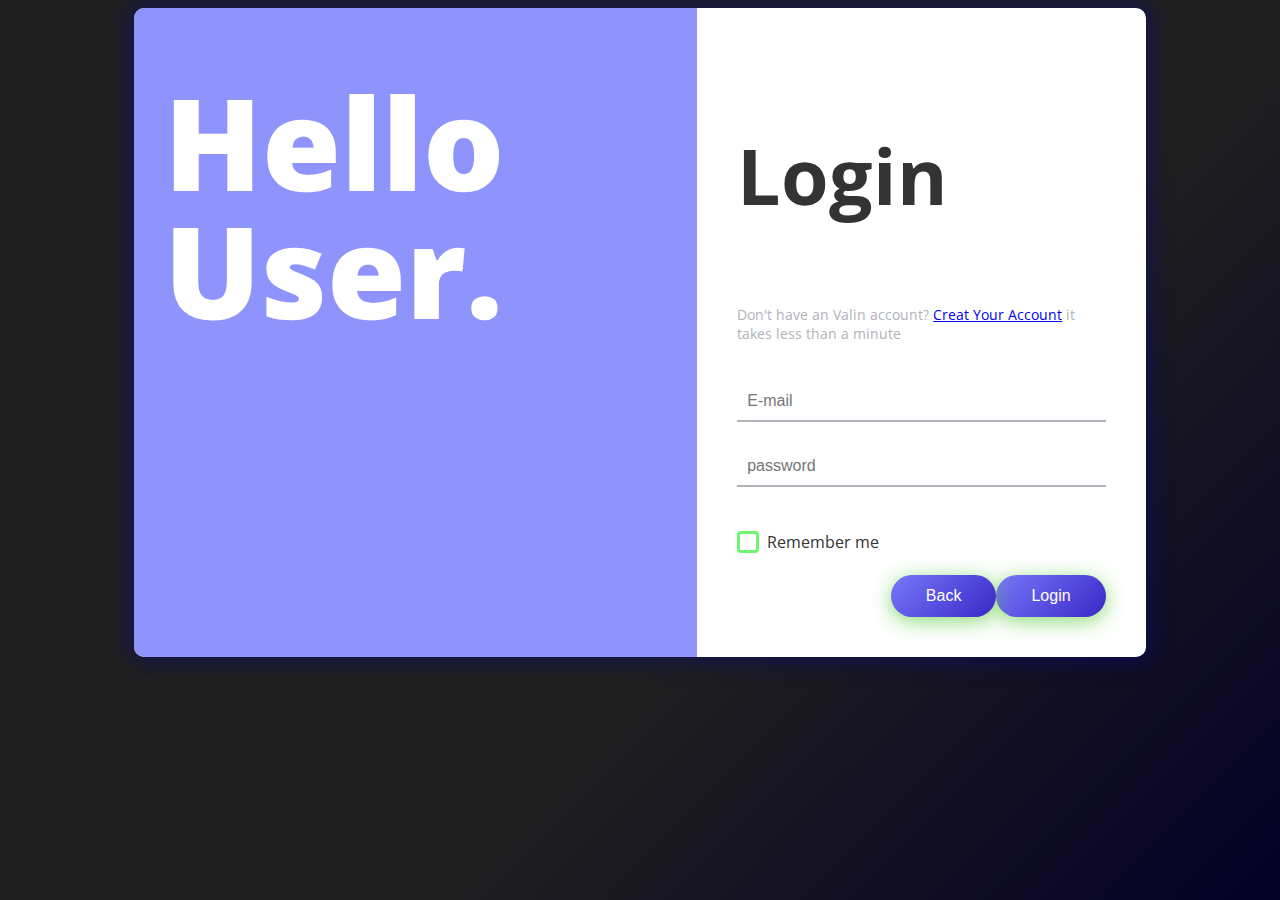
<file: login-en.html>
<!DOCTYPE html>
<html lang="en" >
<head>
  <meta charset="UTF-8">
  <title>Login-Valin</title>
  <link href="https://fonts.googleapis.com/css?family=Open+Sans" rel="stylesheet">


<link href="https://maxcdn.bootstrapcdn.com/font-awesome/4.7.0/css/font-awesome.min.css" rel="stylesheet" integrity="sha384-wvfXpqpZZVQGK6TAh5PVlGOfQNHSoD2xbE+QkPxCAFlNEevoEH3Sl0sibVcOQVnN" crossorigin="anonymous"><link rel="stylesheet" href="./style.css">

</head>
<body>
<!-- partial:index.partial.html -->
<div class="box-form">
	<div class="left">
		<div class="overlay">
		<h1>Hello User.</h1>
		
		<span>
			
		</span>
		</div>
	</div>
	
	
		<div class="right">
		<h5>Login</h5>
		<p>Don't have an Valin account? <a href="register-en.html">Creat Your Account</a> it takes less than a minute</p>
		<div class="inputs">
			<input type="email" placeholder="E-mail">
			<br>
			<input type="password" placeholder="password">
		</div>
			
			<br><br>
			
		<div class="remember-me--forget-password">
				<!-- Angular -->
	<label>
		<input type="checkbox" name="item" checked/>
		<span class="text-checkbox">Remember me</span>
	</label>
			
		</div>
			
			<br>
			<button>Login</button><a href="index.html"><button>Back</button></a>
	</div>
	
</div>
<!-- partial --> 
</body>
</html>
</file>
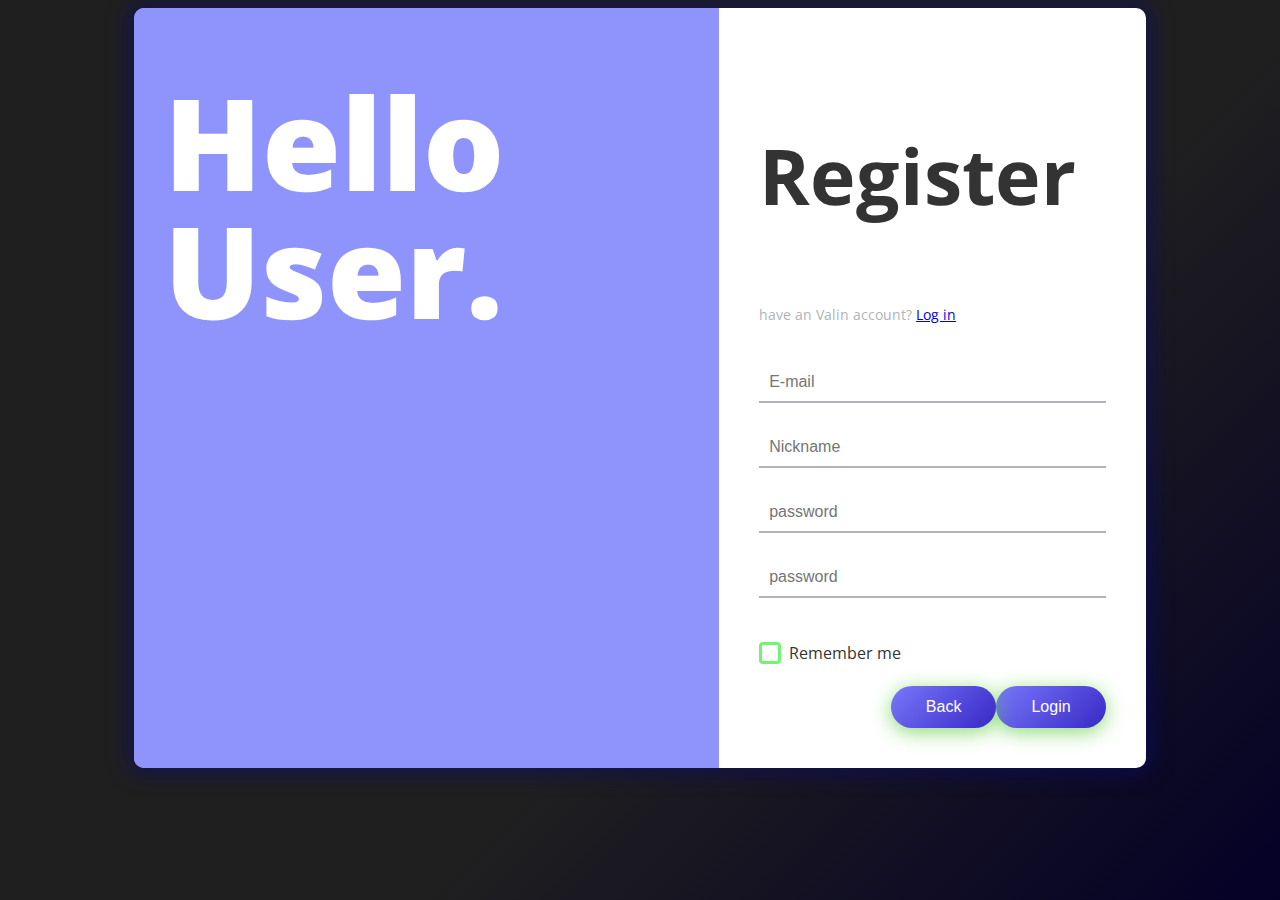
<file: register-en.html>
<!DOCTYPE html>
<html lang="en" >
<head>
  <meta charset="UTF-8">
  <title>Register-Valin</title>
  <link href="https://fonts.googleapis.com/css?family=Open+Sans" rel="stylesheet">


<link href="https://maxcdn.bootstrapcdn.com/font-awesome/4.7.0/css/font-awesome.min.css" rel="stylesheet" integrity="sha384-wvfXpqpZZVQGK6TAh5PVlGOfQNHSoD2xbE+QkPxCAFlNEevoEH3Sl0sibVcOQVnN" crossorigin="anonymous"><link rel="stylesheet" href="./style.css">

</head>
<body>
<!-- partial:index.partial.html -->
<div class="box-form">
	<div class="left">
		<div class="overlay">
		<h1>Hello User.</h1>
		
		<span>
			
		</span>
		</div>
	</div>
	
	
		<div class="right">
		<h5>Register</h5>
		<p>have an Valin account? <a href="login-en.html">Log in</a> </p>
		<div class="inputs">
			<input type="email" placeholder="E-mail">
			<input type="name" placeholder="Nickname">
			<br>
			<input type="password" placeholder="password">
		
		<input type="password" placeholder="password">
	</div>
			
			<br><br>
			
		<div class="remember-me--forget-password">
				<!-- Angular -->
	<label>
		<input type="checkbox" name="item" checked/>
		<span class="text-checkbox">Remember me</span>
	</label>
			
		</div>
			
			<br>
			<button>Login</button><a href="index.html"><button>Back</button></a>
	</div>
	
</div>
<!-- partial --> 
</body>
</html>
</file>
<file: style.css>
body {
  background-image: linear-gradient(135deg, #201f1f 60%, #040027 100%);
  background-size: cover;
  background-repeat: no-repeat;
  background-attachment: fixed;
  font-family: "Open Sans", sans-serif;
  color: #333333;
}

.box-form {
  margin: 0 auto;
  width: 80%;
  background: #FFFFFF;
  border-radius: 10px;
  overflow: hidden;
  display: flex;
  flex: 1 1 100%;
  align-items: stretch;
  justify-content: space-between;
  box-shadow: 0 0 20px 6px #090b6f85;
}
@media (max-width: 980px) {
  .box-form {
    flex-flow: wrap;
    text-align: center;
    align-content: center;
    align-items: center;
  }
}
.box-form div {
  height: auto;
}
.box-form .left {
  color: #FFFFFF;
  background-size: cover;
  background-repeat: no-repeat;
  background-image: url("https://images.pexels.com/photos/9754/mountains-clouds-forest-fog.jpg");
  overflow: hidden;
}
.box-form .left .overlay {
  padding: 30px;
  width: 100%;
  height: 100%;
  background: #5961f9ad;
  overflow: hidden;
  box-sizing: border-box;
}
.box-form .left .overlay h1 {
  font-size: 10vmax;
  line-height: 1;
  font-weight: 900;
  margin-top: 40px;
  margin-bottom: 20px;
}
.box-form .left .overlay span p {
  margin-top: 30px;
  font-weight: 900;
}
.box-form .left .overlay span a {
  background: #3b5998;
  color: #FFFFFF;
  margin-top: 10px;
  padding: 14px 50px;
  border-radius: 100px;
  display: inline-block;
  box-shadow: 0 3px 6px 1px #042d4657;
}
.box-form .left .overlay span a:last-child {
  background: #1dcaff;
  margin-left: 30px;
}
.box-form .right {
  padding: 40px;
  overflow: hidden;
}
@media (max-width: 980px) {
  .box-form .right {
    width: 100%;
  }
}
.box-form .right h5 {
  font-size: 6vmax;
  line-height: 0;
}
.box-form .right p {
  font-size: 14px;
  color: #B0B3B9;
}
.box-form .right .inputs {
  overflow: hidden;
}
.box-form .right input {
  width: 100%;
  padding: 10px;
  margin-top: 25px;
  font-size: 16px;
  border: none;
  outline: none;
  border-bottom: 2px solid #B0B3B9;
}
.box-form .right .remember-me--forget-password {
  display: flex;
  justify-content: space-between;
  align-items: center;
}
.box-form .right .remember-me--forget-password input {
  margin: 0;
  margin-right: 7px;
  width: auto;
}
.box-form .right button {
  float: right;
  color: #fff;
  font-size: 16px;
  padding: 12px 35px;
  border-radius: 50px;
  display: inline-block;
  border: 0;
  outline: 0;
  box-shadow: 0px 4px 20px 0px #49c628a6;
  background-image: linear-gradient(135deg, #7270f5 10%, #3828c6 100%);
}

label {
  display: block;
  position: relative;
  margin-left: 30px;
}

label::before {
  content: ' \f00c';
  position: absolute;
  font-family: FontAwesome;
  background: transparent;
  border: 3px solid #70F570;
  border-radius: 4px;
  color: transparent;
  left: -30px;
  transition: all 0.2s linear;
}

label:hover::before {
  font-family: FontAwesome;
  content: ' \f00c';
  color: #fff;
  cursor: pointer;
  background: #70F570;
}

label:hover::before .text-checkbox {
  background: #70F570;
}

label span.text-checkbox {
  display: inline-block;
  height: auto;
  position: relative;
  cursor: pointer;
  transition: all 0.2s linear;
}

label input[type="checkbox"] {
  display: none;
}
</file>
